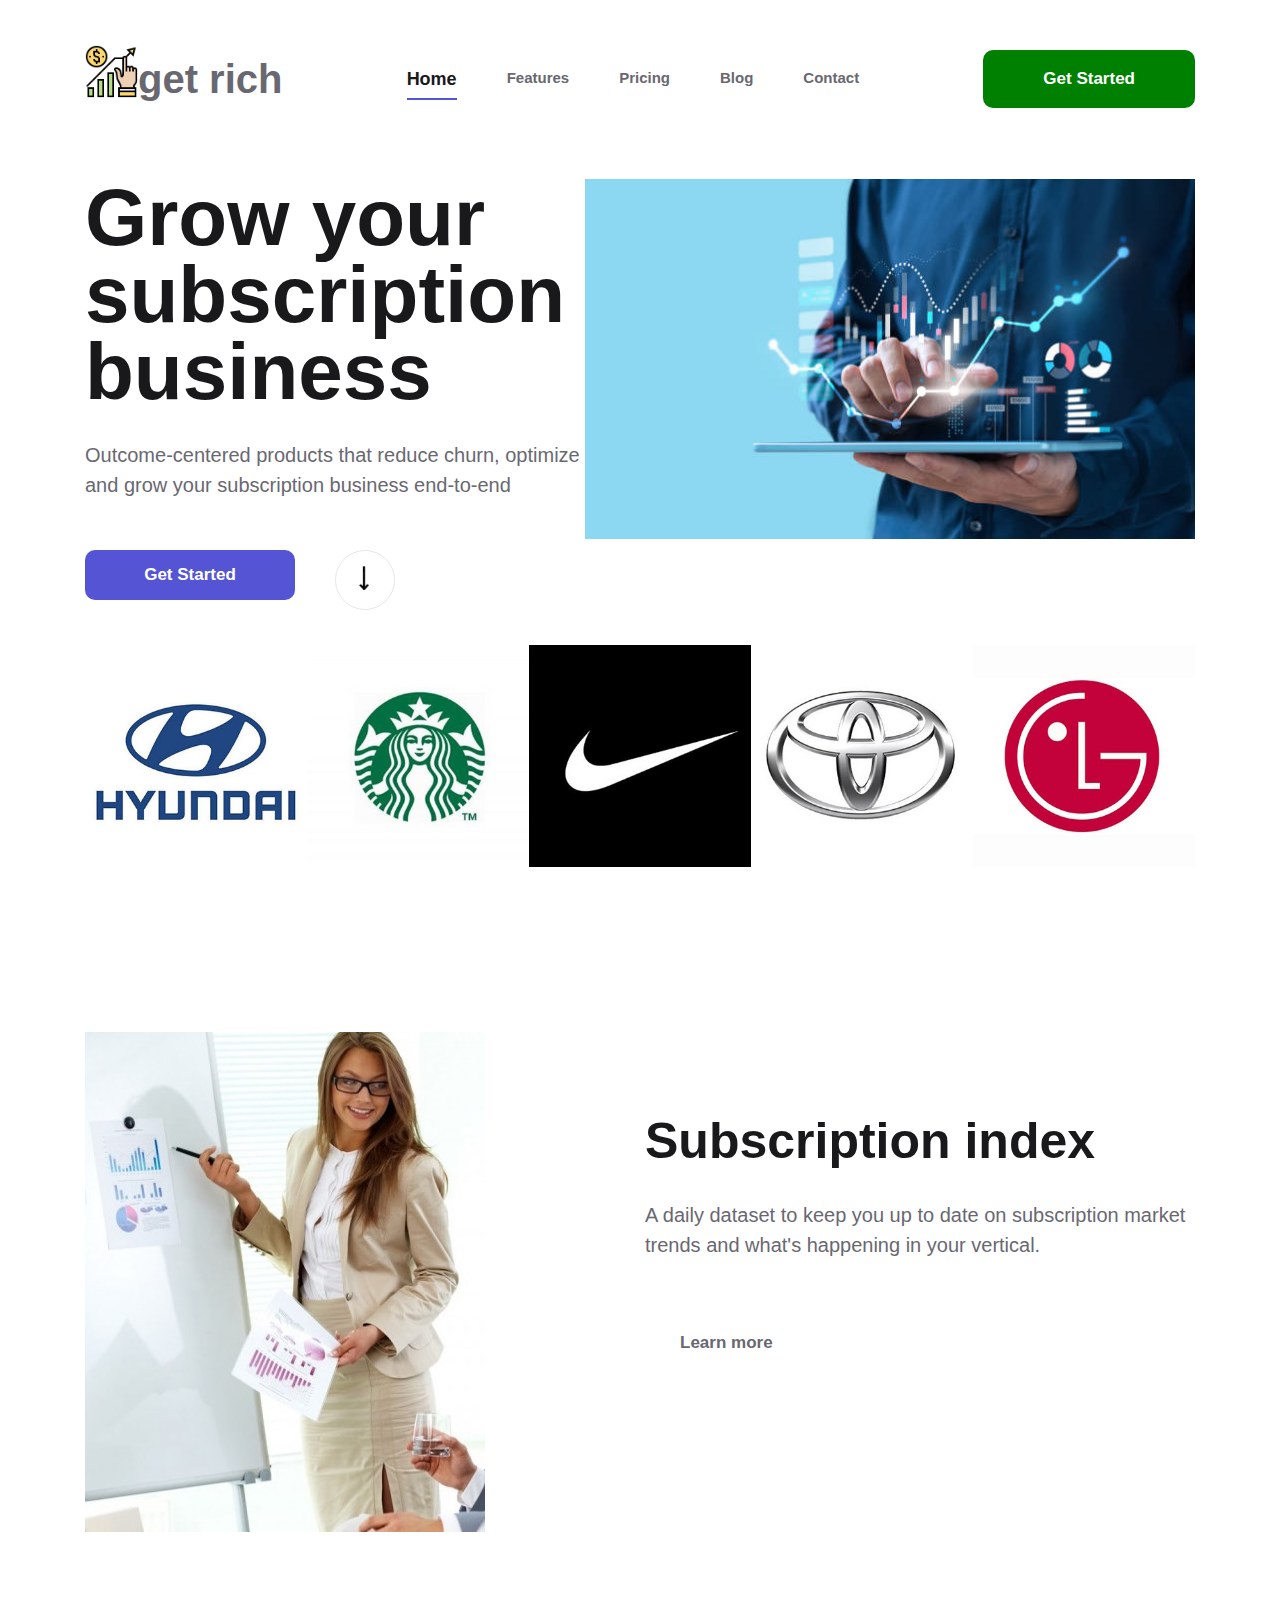
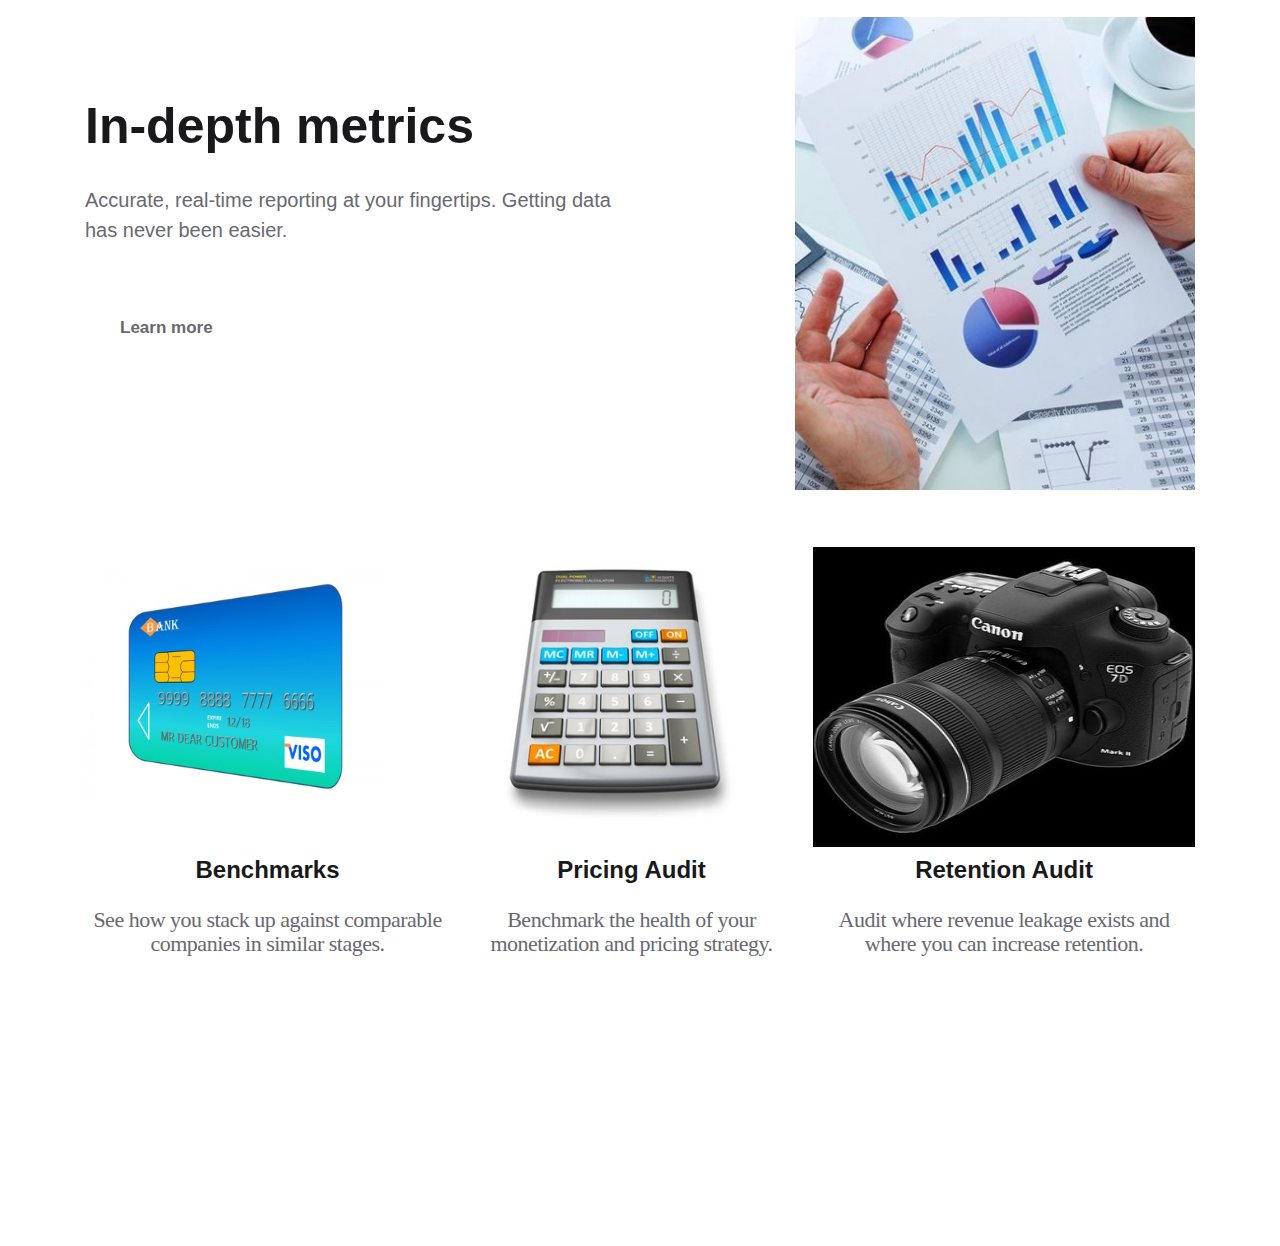
<file: index.html>
<!DOCTYPE html>
<html lang="en">

<head>
    <meta charset="UTF-8">
    <meta http-equiv="X-UA-Compatible" content="IE=edge">
    <meta name="viewport" content="width=device-width, initial-scale=1.0">
    <title>Business</title>
    <link rel="stylesheet" href="/css/normalize.css">
    <link rel="stylesheet" href="/css/style.css">
</head>

<body>
    <header id="header-main">
        <div class="container">
            <div class="header">
                <div class="logo">
                    <img class="logo-img" src="/images/logo.png" alt="">
                    <h1 class="hidden">
                        get rich</h1>

                </div>
                <ul class="nav-main">
                    <li id="active"><a href="#">Home</a></li>
                    <li><a href="#">Features</a></li>
                    <li><a href="#">Pricing</a></li>
                    <li><a href="#">Blog</a></li>
                    <li><a href="#">Contact</a></li>
                </ul>
                <button class="header__btn">Get Started</button>
            </div>
        </div>
    </header>

    <main>
        <div id="home-section">
            <div class="container">
                <div class="home">
                    <div class="home-left">
                        <b>Grow your subscription business</b>
                        <p>Outcome-centered products that reduce churn, optimize and
                            grow your subscription business end-to-end
                        </p>
                        <div class="home-nav">
                            <button>Get Started</button>
                            <a href="#subscription-section"></a>
                        </div>
                    </div>
                    <div class="home-right">
                        <img src="/images/home-right.jpg" alt="">
                    </div>
                   <div class="partners">
                    <ul class="partners">
                        <li><img src="/images/header-logo-1.jpg" alt=""></li>
                        <li><img src="/images/header-logo-2.jpg" alt=""></li>
                        <li><img src="/images/header-logo-5.jpg" alt=""></li>
                        <li><img src="/images/header-logo-4.jpg" alt=""></li>
                        <li><img src="/images/header-logo-3.jpg" alt=""></li>
                    </ul>
                   </div>
                </div>
            </div>
        </div>
        <section id="subscription-section">
            <div class="container">
                <div class="subscription">
                    <div class="section-left">
                        <img src="/images/subscription-main.jpg" alt="">
                    </div>
                    <div class="section-right">
                        <h2 class="section-header">Subscription index</h2>
                        <p class="section-text">A daily dataset to keep you up to date on subscription market trends and what's happening in your vertical.</p>
                        <a class="section-link" href="#">Learn more</a>
                    </div>
                </div>
            </div>
        </section>
        <section id="metrics-section">
            <div class="container">
                <div class="metrics">
                    <div class="section-right">
                        <h2 class="section-header">In-depth metrics</h2>
                        <p class="section-text">Accurate, real-time reporting at your fingertips. Getting data has never been easier.</p>
                        <a class="section-link" href="#">Learn more</a> 
                    </div>
                    <div class="section-left">
                        <img src="./images/content/metrix-main.jpg" alt="">
                    </div>
                </div>
                <div class="audit">
                    <div class="benchmarks">
                        <img class="cart" src="./images/content/cart.jpg" alt="">
                        <h2 class="audit-title" >Benchmarks</h2>
                        <p class="audit-text">See how you stack up against comparable companies in similar stages.</p>
                    </div>
                    <div class="price">
                        <img class="cart" src="./images/content/calc.jpg" alt="">
                        <h2 class="audit-title" >Pricing Audit</h2>
                        <p class="audit-text">Benchmark the health of your monetization and pricing strategy.</p>
                    </div>
                    <div class="retention">
                        <img class="cart-2"  src="./images/content/fotoapparat.jpg" alt="">
                        <h2 class="audit-title" >Retention Audit</h2>
                        <p class="audit-text">Audit where revenue leakage exists and where you can increase retention.</p>
                    </div>
                </div>
            </div>
        </section>
    </main>

</body>

</html>
</file>
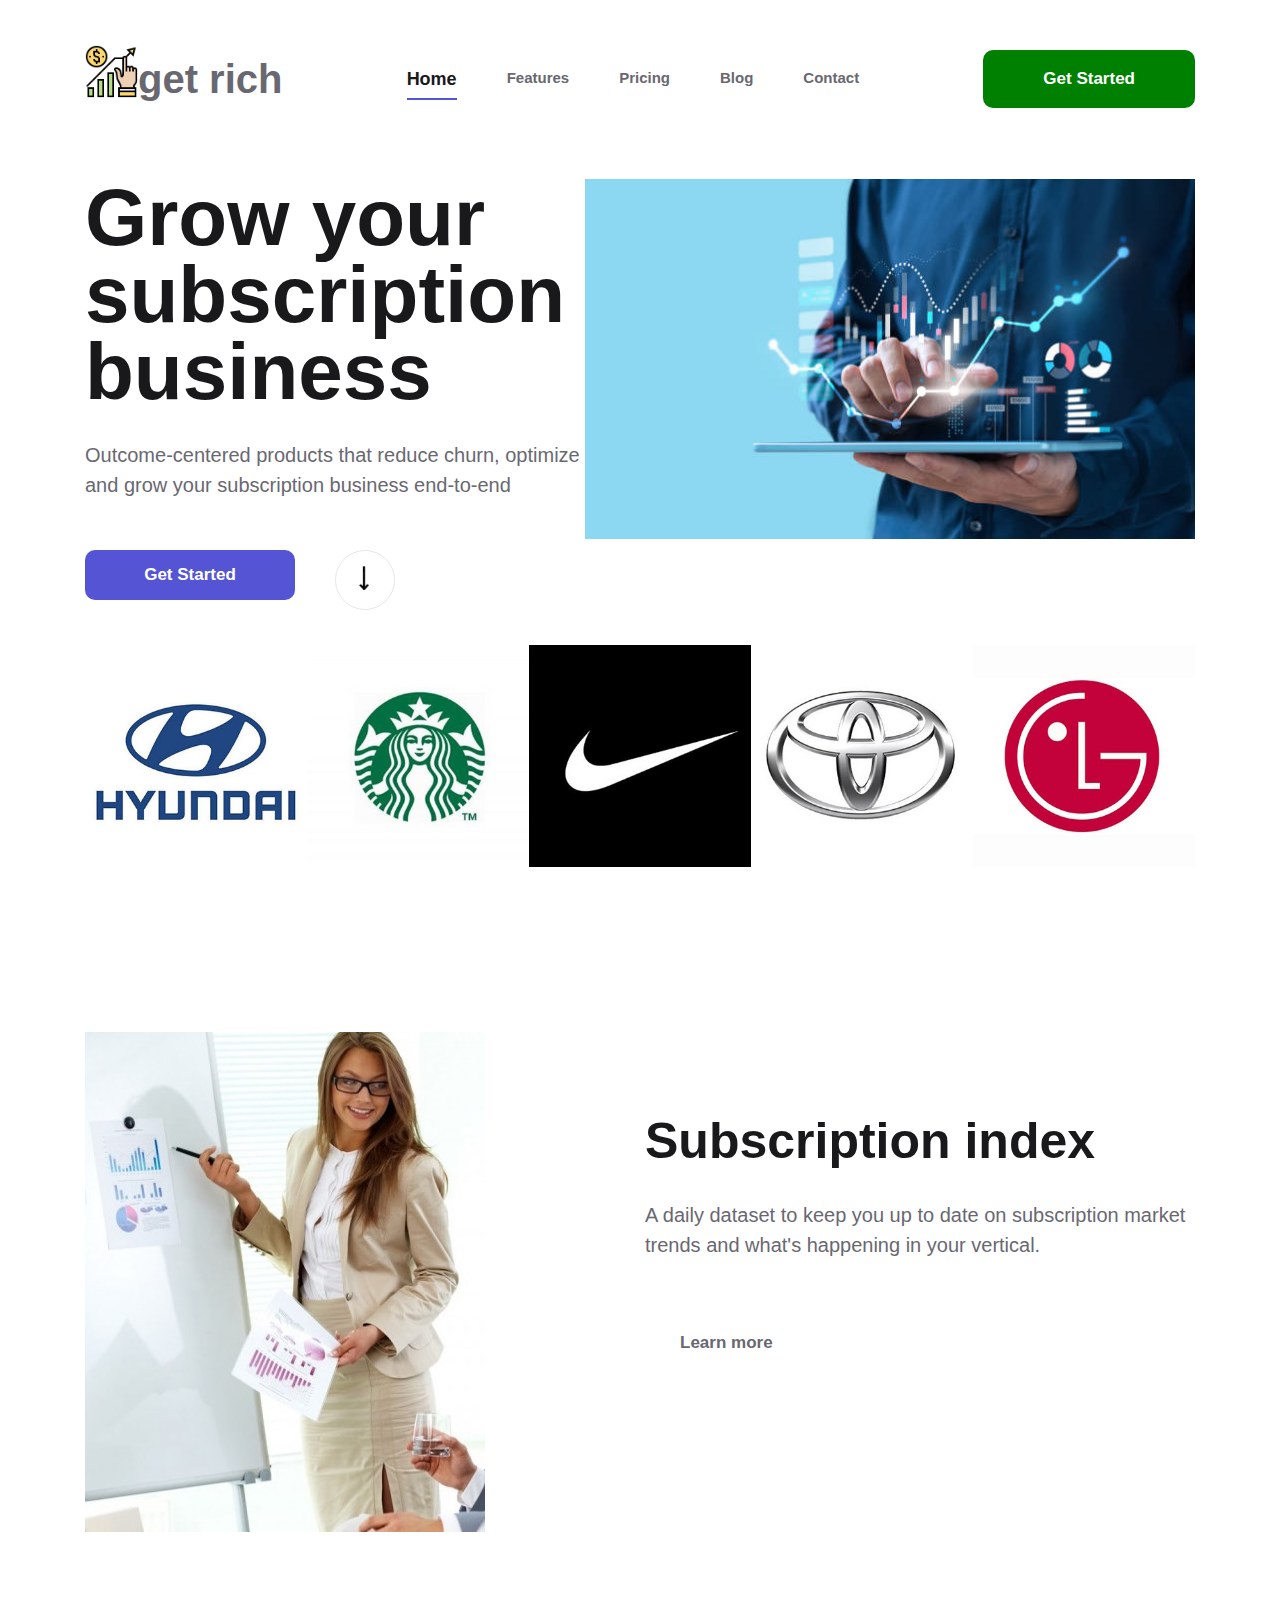
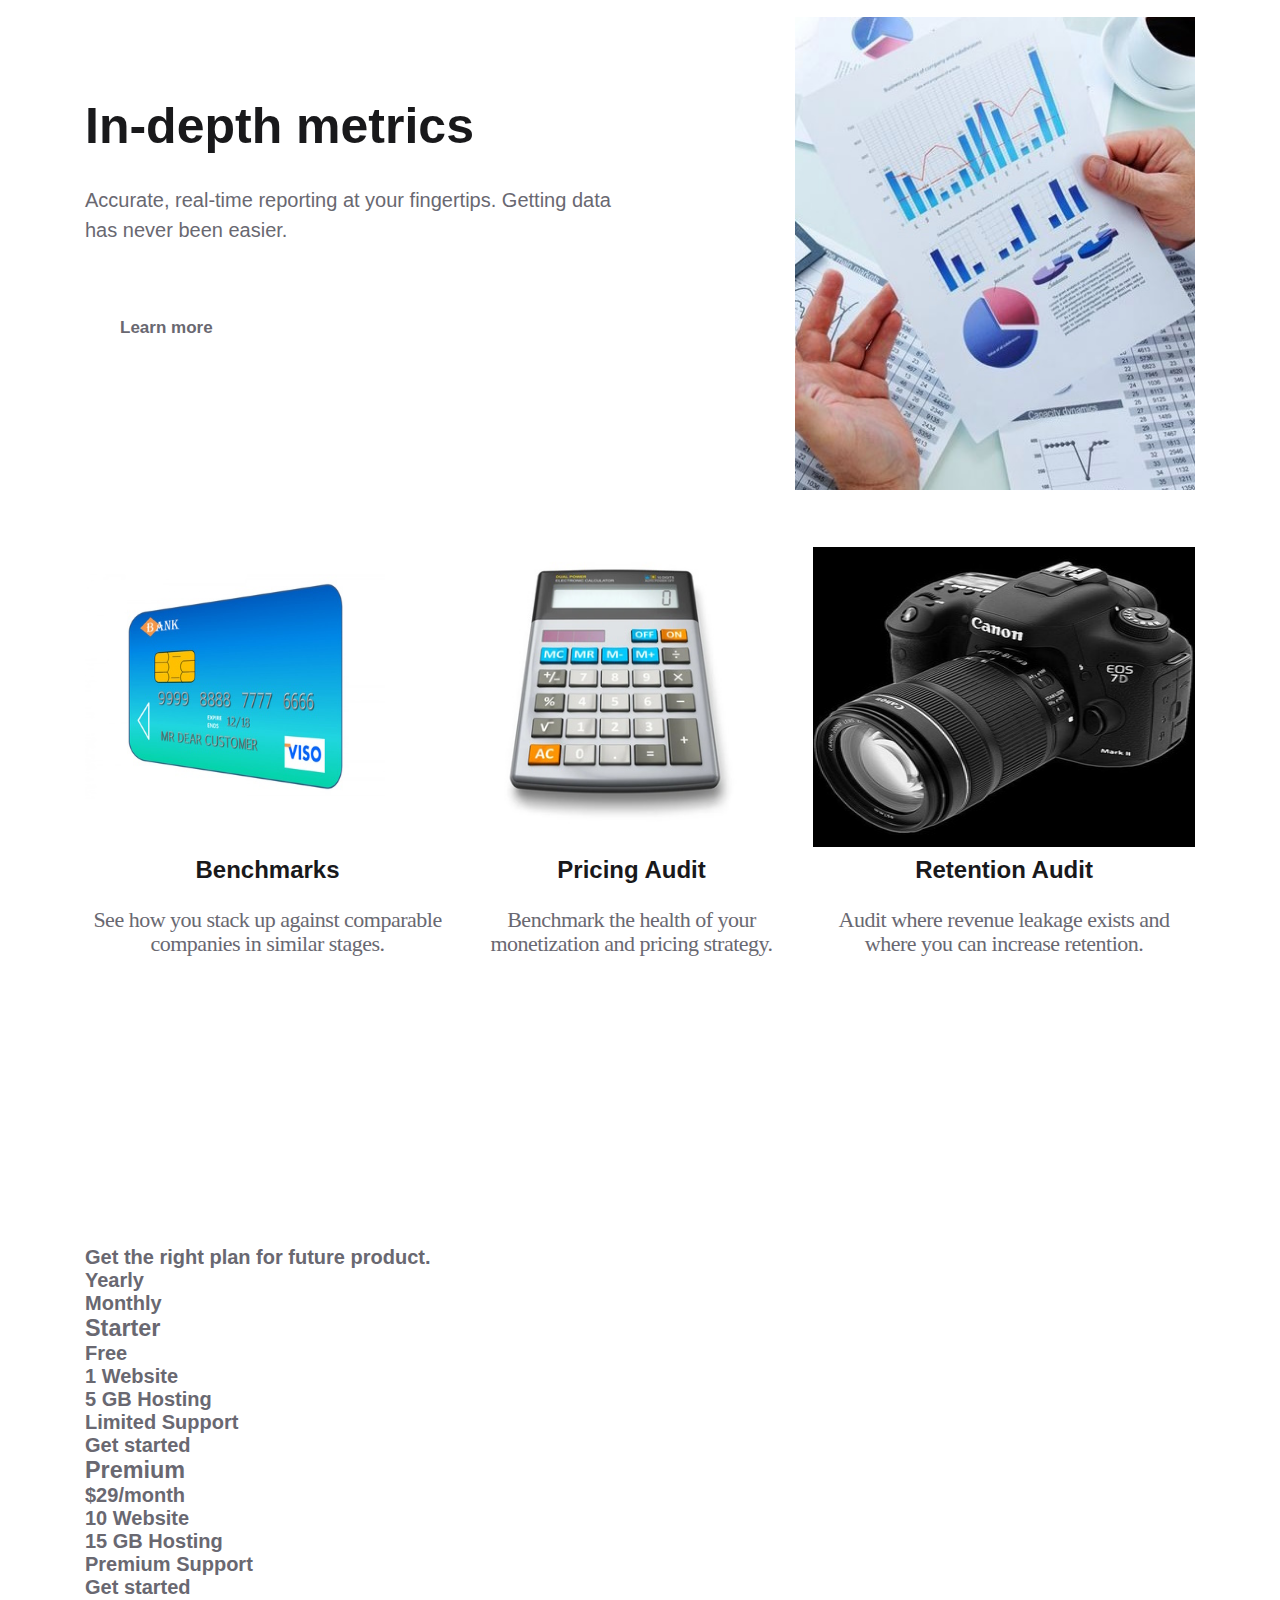
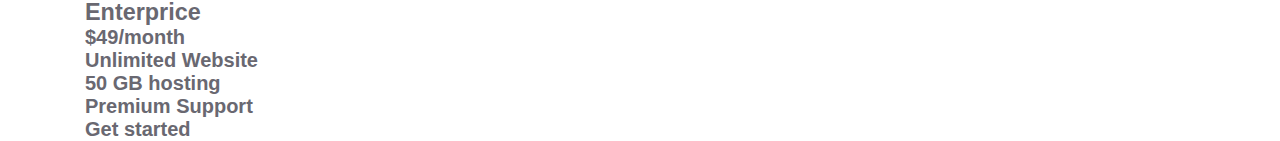
<file: Business/index.html>
<!DOCTYPE html>
<html lang="en">

<head>
    <meta charset="UTF-8">
    <meta http-equiv="X-UA-Compatible" content="IE=edge">
    <meta name="viewport" content="width=device-width, initial-scale=1.0">
    <title>Business</title>
    <link rel="stylesheet" href="/css/normalize.css">
    <link rel="stylesheet" href="/css/style.css">
</head>

<body>
    <header id="header-main">
        <div class="container">
            <div class="header">
                <div class="logo">
                    <img class="logo-img" src="/images/logo.png" alt="">
                    <h1 class="hidden">
                        get rich</h1>

                </div>
                <ul class="nav-main">
                    <li id="active"><a href="#">Home</a></li>
                    <li><a href="#">Features</a></li>
                    <li><a href="#">Pricing</a></li>
                    <li><a href="#">Blog</a></li>
                    <li><a href="#">Contact</a></li>
                </ul>
                <button class="header__btn">Get Started</button>
            </div>
        </div>
    </header>

    <main>
        <div id="home-section">
            <div class="container">
                <div class="home">
                    <div class="home-left">
                        <b>Grow your subscription business</b>
                        <p>Outcome-centered products that reduce churn, optimize and
                            grow your subscription business end-to-end
                        </p>
                        <div class="home-nav">
                            <button>Get Started</button>
                            <a href="#subscription-section"></a>
                        </div>
                    </div>
                    <div class="home-right">
                        <img src="/images/home-right.jpg" alt="">
                    </div>
                   <div class="partners">
                    <ul class="partners">
                        <li><img src="/images/header-logo-1.jpg" alt=""></li>
                        <li><img src="/images/header-logo-2.jpg" alt=""></li>
                        <li><img src="/images/header-logo-5.jpg" alt=""></li>
                        <li><img src="/images/header-logo-4.jpg" alt=""></li>
                        <li><img src="/images/header-logo-3.jpg" alt=""></li>
                    </ul>
                   </div>
                </div>
            </div>
        </div>
        <section id="subscription-section">
            <div class="container">
                <div class="subscription">
                    <div class="section-left">
                        <img src="/images/subscription-main.jpg" alt="">
                    </div>
                    <div class="section-right">
                        <h2 class="section-header">Subscription index</h2>
                        <p class="section-text">A daily dataset to keep you up to date on subscription market trends and what's happening in your vertical.</p>
                        <a class="section-link" href="#">Learn more</a>
                    </div>
                </div>
            </div>
        </section>
        <section id="metrics-section">
            <div class="container">
                <div class="metrics">
                    <div class="section-right">
                        <h2 class="section-header">In-depth metrics</h2>
                        <p class="section-text">Accurate, real-time reporting at your fingertips. Getting data has never been easier.</p>
                        <a class="section-link" href="#">Learn more</a> 
                    </div>
                    <div class="section-left">
                        <img src="./images/content/metrix-main.jpg" alt="">
                    </div>
                </div>
                <div class="audit">
                    <div class="benchmarks">
                        <img class="cart" src="./images/content/cart.jpg" alt="">
                        <h2 class="audit-title" >Benchmarks</h2>
                        <p class="audit-text">See how you stack up against comparable companies in similar stages.</p>
                    </div>
                    <div class="price">
                        <img class="cart" src="./images/content/calc.jpg" alt="">
                        <h2 class="audit-title" >Pricing Audit</h2>
                        <p class="audit-text">Benchmark the health of your monetization and pricing strategy.</p>
                    </div>
                    <div class="retention">
                        <img class="cart-2"  src="./images/content/fotoapparat.jpg" alt="">
                        <h2 class="audit-title" >Retention Audit</h2>
                        <p class="audit-text">Audit where revenue leakage exists and where you can increase retention.</p>
                    </div>
                </div>
            </div>
        </section>
        <div id="product-section">
            <div class="container">
                <div class="product">
                    <div class="product-header">
                        <b>Get the right plan for future product.</b>
                        <ul class="product-tabs">
                            <li class="product-tabs_checked">Yearly</li>
                            <li>Monthly</li>
                        </ul>
                    </div>
                    <div class="plans-wrap">
                        <div class="plan">
                            <h3>Starter</h3>
                            <strong>Free</strong>
                            <ul class="plan-description">
                                <li>1 Website</li>
                                <li>5 GB Hosting</li>
                                <li>Limited Support</li>
                            </ul>
                            <a href="#">Get started</a>
                        </div>
                        <div class="plan plan-recomend">
                            <h3>Premium</h3>
                            <strong>$29<span>/month</span></strong>
                            <ul class="plan-description">
                                <li>10 Website</li>
                                <li>15 GB Hosting</li>
                                <li>Premium Support</li>
                            </ul>
                            <a href="#">Get started</a>
                        </div>
                        <div class="plan">
                            <h3>Enterprice</h3>
                            <strong>$49<span>/month</span></strong>
                            <ul class="plan-description">
                                <li>Unlimited Website</li>
                                <li>50 GB hosting</li>
                                <li>Premium Support</li>
                            </ul>
                            <a href="#">Get started</a>
                        </div>
                    </div>
                </div>
            </div>
        </div>
    </main>

</body>

</html>
</file>
<file: css/style.css>
* {
    margin: 0;
    padding: 0;
    box-sizing: border-box;
}
ul li {
    margin: 0;
    padding: 0;
    list-style-type: none;
}
a {
    color: inherit;
    font: inherit;
    text-decoration: none;
}
img {
    width: 100%;
}
button {
    display: block;
    border: none;
    font: inherit;
    cursor: pointer;
    color: #fff;
    border-radius: 10px;
    background-color: green;
    font: 700 17px 'DM Sans', Arial, sans-serif;
}
body {
    padding: 0 5px;
    color: #696871;
    font: 700 20px 'Mulish', Arial, sans-serif;
}
.logo {
    display: flex;
}
.logo-img {
    margin-top: 15px;
    width: 53px;
    height: 53px;
}
.container {
    max-width: 1110px;
    margin: 0 auto;
}
#header-main {
    padding: 30px 0 50px;
}
.header {
    display: flex;
    justify-content: space-between;
    align-items: center;
}
.nav-main {
    display: flex;
    justify-content: space-between;
}
.nav-main>li {
    position: relative;
    margin-right: 50px;
    font-size: 15px;
    color: #696871;
    transition: .4s;
}
.nav-main>li:hover {
    color: #19191b;
}
#active {
    font-size: 18px;
    color: #19191b;
    
}
#active>a {
    cursor: default;
}
#active::after {
    position: absolute;
    content: '';
    bottom: -10px;
    left: 0;
    width: 100%;
    height: 2px;
    background-color: #5454d4;
}
.nav-main>li:last-child {
    margin-right: 0;
}
.header__btn {
    padding: 19px 60px;
    transition: .4s;
}
.header__btn:hover {
    background-color: aquamarine;
}
/* HOME */
#home-section {
    padding-bottom: 160px;
}
.home {
    display: flex;
    flex-wrap: wrap;
    justify-content: space-between;
}
.home-left {
    width: 45%;
}
.home-left>b {
    display: block;
    font-size: 80px;
    font-weight: 700;
    color:#19191b;
    font-family: 'DT Sans', Arial, sans-serif;
    line-height: 77px;
    margin-bottom: 30px;
}
.home-left>p {
    font-family: 'Mulish', Arial, sans-serif;
    font-size: 20px;
    font-weight: 400;
    line-height: 30px;
    margin-bottom: 50px;
}
.home-right {
    width: 55%;
}
.partners {
    display: flex;
    justify-content: space-between;
}
.home-nav {
    display: flex;
}
.home-nav>button {
    width: 210px;
    height: 50px;
    margin-bottom: 45px;
    margin-right: 40px;
    background-color: #5454d4;
}
.home-nav>button:hover {
    background-color: #080884;
}
.home-nav>a {
    position: relative;
    display: block;
    width: 60px;
    height: 60px;
    border: 1px solid #e7e7e7;
    background-color: #ffffff;
    border-radius: 50%;
    transition: .4s;
}
.home-nav>a:hover {
    box-shadow: 0 0 2px 0 rgba(0,0,0,0.5);
}
.home-nav>a::after {
    position: absolute;
    content: '';
    background: url(../images/down-arrow-7361.png);
    top: 50%;
    left: 50%;
    width: 26px;
    height: 28px;
    background-repeat: no-repeat;
    transform: translate(-50%, -50%);
}

/* Subscription */
#subscription-section {
    padding-bottom: 85px;
}
.subscription,
 .metrics{
    display: flex;
    justify-content: space-between;
}
.section-left {
    width: 400px;
    height: 500px;
}
.section-right {
    width: 550px;
    padding-top: 80px;
}
.section-header {
    margin-bottom: 30px;
    font-size: 50px;
    font-weight: 700;
    color: #19191b;
}
.section-text {
    height: 100px;
    margin-bottom: 30px;
    font-family: 'Mulish', Arial, sans-serif;
    font-size: 20px;
    font-weight: 400;
    line-height: 30px;
}
.section-link {
    padding-left: 35px;
    color: 5454d4;
    font-size: 17px;
    transition: .4s;
}
.section-link:hover {
    color: #2828e8;
}
/* Metrix */
#metrics-section {
    margin-bottom: 140px;
}

/* Audit */
.audit {
    display: flex;
    justify-content: space-between;
    column-gap: 15px;
    padding-top: 30px;
    padding-bottom: 150px;
}
.cart {
    object-fit: contain;
    height: 300px;
    width: 300px;
    padding-bottom: 20px;
}
.cart-2 {
    height: 300px;
}
.audit-title {
    font-family: 'DMSans', sans-serif;
    font-size: 24px;
    line-height: 36px;
    letter-spacing: -0.75 px;
    text-align: center;
    align-items: center;
    color: #19191B;
    margin-bottom: 20px;
}
.audit-text {
left: 12.85%;
right: 65.83%;
font-family: 'Mulish';
font-weight: 400;
font-size: 22px;
line-height: 24px;
text-align: center;
letter-spacing: -0.5px;
color: #696871;
}
</file>
